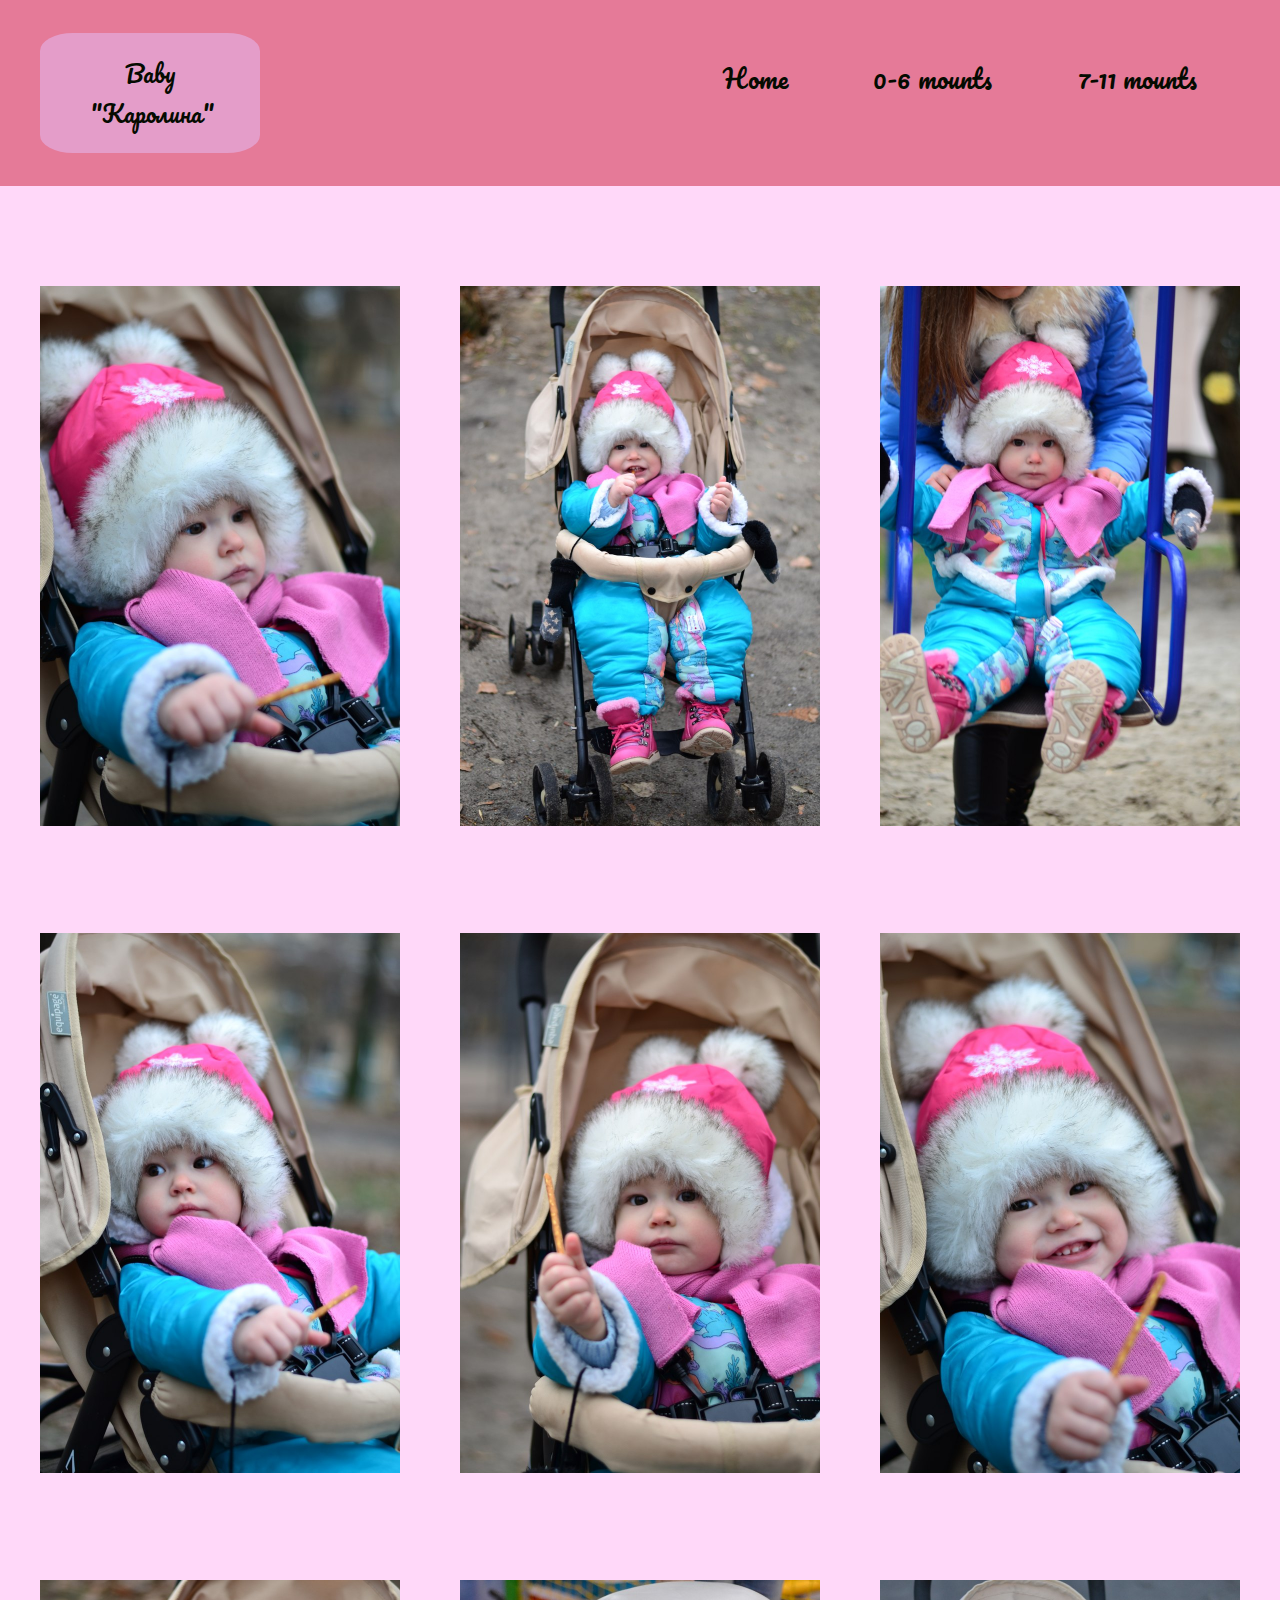
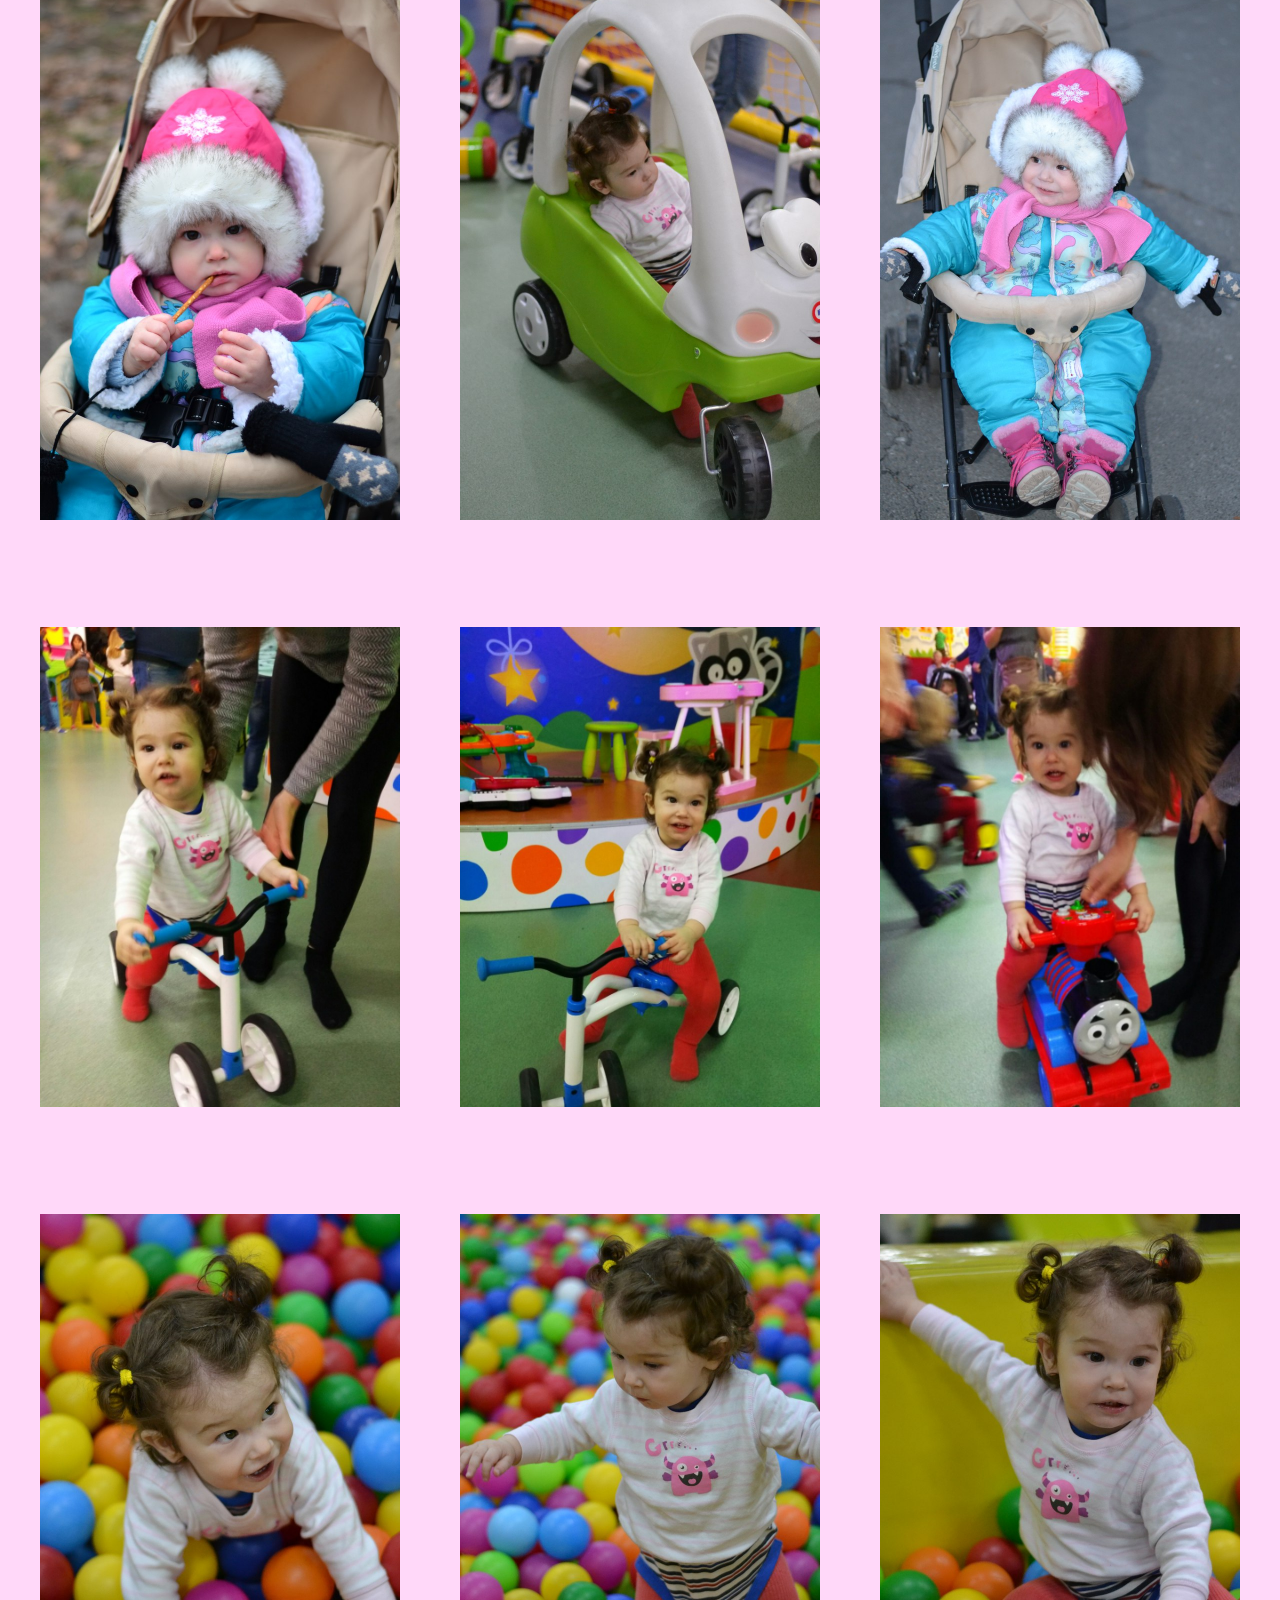
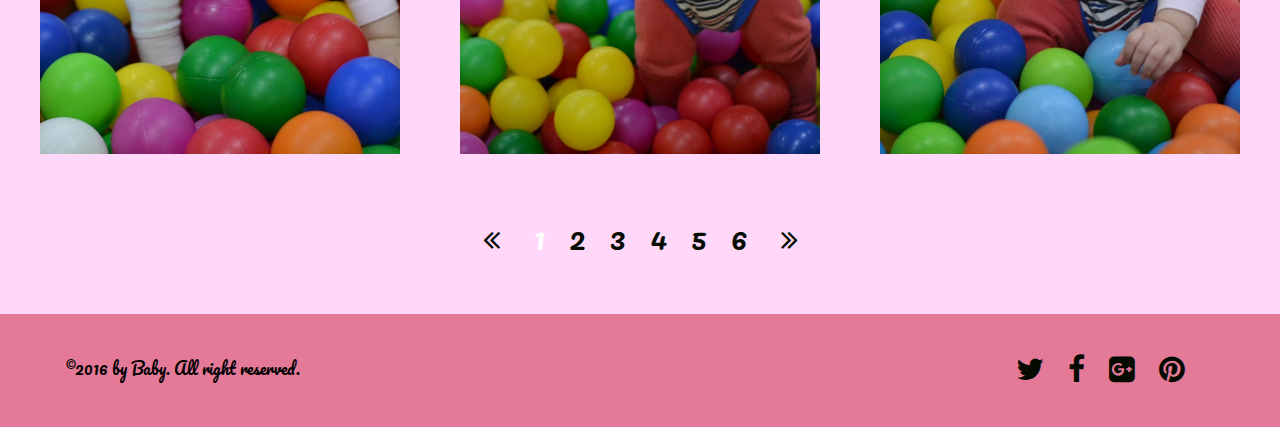
<file: 10mounts.html>
<!DOCTYPE html>
<html lang="en">
<head>
    <title>Malina</title>
    <meta charset="utf-8">
    <link href="https://fonts.googleapis.com/css?family=Molle:400i|Pacifico" rel="stylesheet">
    <link rel="stylesheet" type="text/css" href="css/font-awesome.min.css">
    <meta name="viewport" content="width=device-width, initial-scale=1.0">
    <link rel="stylesheet" href="css/styles.css" media="screen">
</head>

<body>
<header>
    <div class="container">
        <div class="logo">
            <p>Baby "Каролина"</p>
        </div>
        <nav class="menu">
            <ul>
                <li><a href="index.html">Home</a></li>

                <li><a href="6mounts.html">0-6 mounts</a></li>
                <li><a href="10mounts.html">7-11 mounts</a></li>

            </ul>
        </nav>
    </div>
</header>
<div class="container">
    <div class="container-mini">
        <div class="content">
            <div class="img"><img src="img/3.jpg"></div>
            <div class="img"><img src="img/2.jpg"></div>
            <div class="img"><img src="img/1.jpg"></div>
        </div>
        <div class="content">
            <div class="img"><img src="img/4.jpg"></div>
            <div class="img"><img src="img/7.jpg"></div>
            <div class="img"><img src="img/5.jpg"></div>
        </div>
        <div class="content">
            <div class="img"><img src="img/8.jpg"></div>
            <div class="img"><img src="img/15.jpg"></div>
            <div class="img"><img src="img/9.jpg"></div>
        </div>
        <div class="content">
            <div class="img"><img src="img/10.jpg"></div>
            <div class="img"><img src="img/11.jpg"></div>
            <div class="img"><img src="img/12.jpg"></div>
        </div>

        <div class="content">
            <div class="img"><img src="img/25.jpg"></div>
            <div class="img"><img src="img/26.jpg"></div>
            <div class="img"><img src="img/27.jpg"></div>
        </div>
    </div>

</div>
<div class="arrow">
    <a id="non-active"><i class="fa fa-angle-double-left" aria-hidden="true"></i></a>
    <a href="10mounts.html" id="active">1</a>
    <a href="index1.html">2</a>
    <a href="index2.html">3</a>
    <a href="index3.html">4</a>
    <a href="index4.html">5</a>
    <a href="index5.html">6</a>
    <a href="index1.html"><i class="fa fa-angle-double-right" aria-hidden="true"></i></a>
</div>
        <footer>
            <div class="container">
                <div class="logo-footer">
                    ©2016 by Baby. All right reserved.
                </div>
                <div class="social-networks">
                    <a href="#"><i class="fa fa-twitter" aria-hidden="true"></i></a>
                    <a href="#"><i class="fa fa-facebook" aria-hidden="true"></i></a>
                    <a href="#"><i class="fa fa-google-plus-square" aria-hidden="true"></i></a>
                    <a href="#"><i class="fa fa-pinterest" aria-hidden="true"></i></a>
                </div>
            </div>

        </footer>


</body>
</html>
</file>
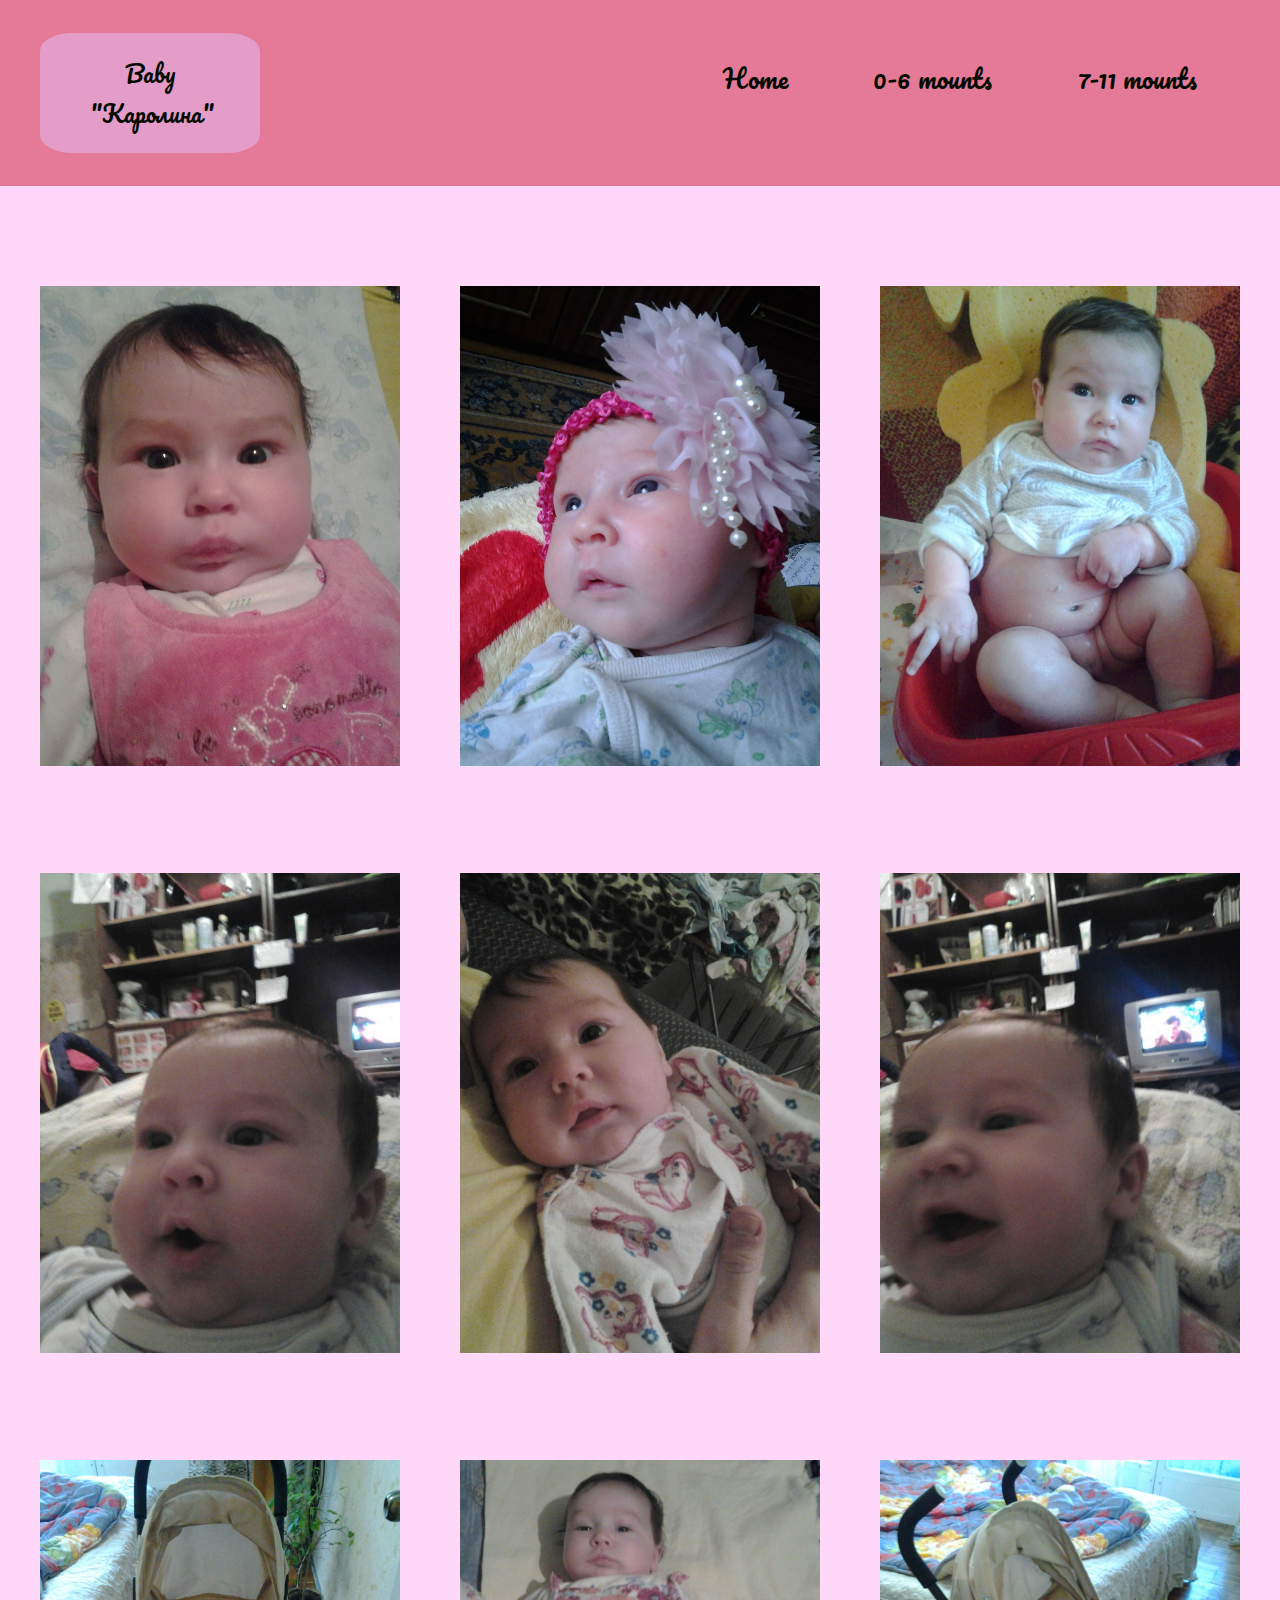
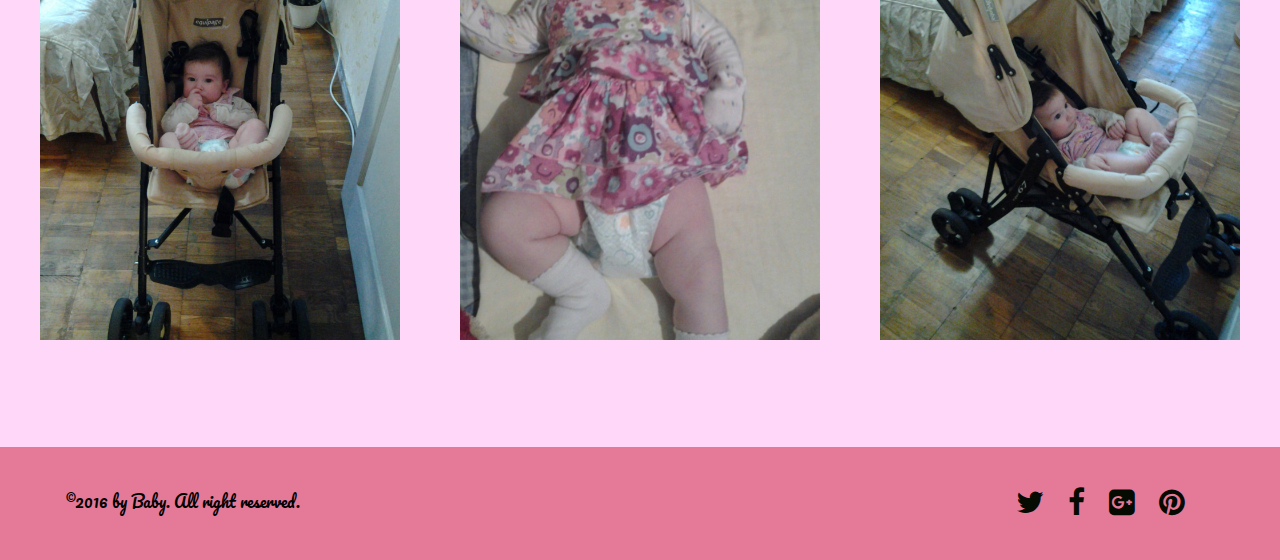
<file: 6mounts.html>
<!DOCTYPE html>
<html lang="en">
<head>
    <title>Malina</title>
    <meta charset="utf-8">
    <link href="https://fonts.googleapis.com/css?family=Molle:400i|Pacifico" rel="stylesheet">
    <link rel="stylesheet" type="text/css" href="css/font-awesome.min.css">
    <meta name="viewport" content="width=device-width, initial-scale=1.0">
    <link rel="stylesheet" href="css/styles.css" media="screen">
</head>

<body>
<header>
    <div class="container">
        <div class="logo">
            <p>Baby "Каролина"</p>
        </div>
        <nav class="menu">
            <ul>
                <li><a href="index.html">Home</a></li>

                <li><a href="6mounts.html">0-6 mounts</a></li>
                <li><a href="10mounts.html">7-11 mounts</a></li>

            </ul>
        </nav>
    </div>
</header>
<div class="container">
    <div class="container-mini">
        <div class="content">
            <div class="img"><img src="img/imageн.jpg"></div>
            <div class="img"><img src="img/image.jpg"></div>
            <div class="img"><img src="img/image%20(7).jpg"></div>
        </div>
        <div class="content">
            <div class="img"><img src="img/image%20(4).jpg"></div>
            <div class="img"><img src="img/image%20(2).jpg"></div>
            <div class="img"><img src="img/image%20(3).jpg"></div>
        </div>
        <div class="content">
            <div class="img"><img src="img/image%20(8).jpg"></div>
            <div class="img"><img src="img/image%20(5).jpg"></div>
            <div class="img"><img src="img/imagрe.jpg"></div>
        </div>

    </div>
</div>

<footer>
    <div class="container">
        <div class="logo-footer">
            ©2016 by Baby. All right reserved.
        </div>
        <div class="social-networks">
            <a href="#"><i class="fa fa-twitter" aria-hidden="true"></i></a>
            <a href="#"><i class="fa fa-facebook" aria-hidden="true"></i></a>
            <a href="#"><i class="fa fa-google-plus-square" aria-hidden="true"></i></a>
            <a href="#"><i class="fa fa-pinterest" aria-hidden="true"></i></a>
        </div>
    </div>

</footer>


</body>
</html>
</file>
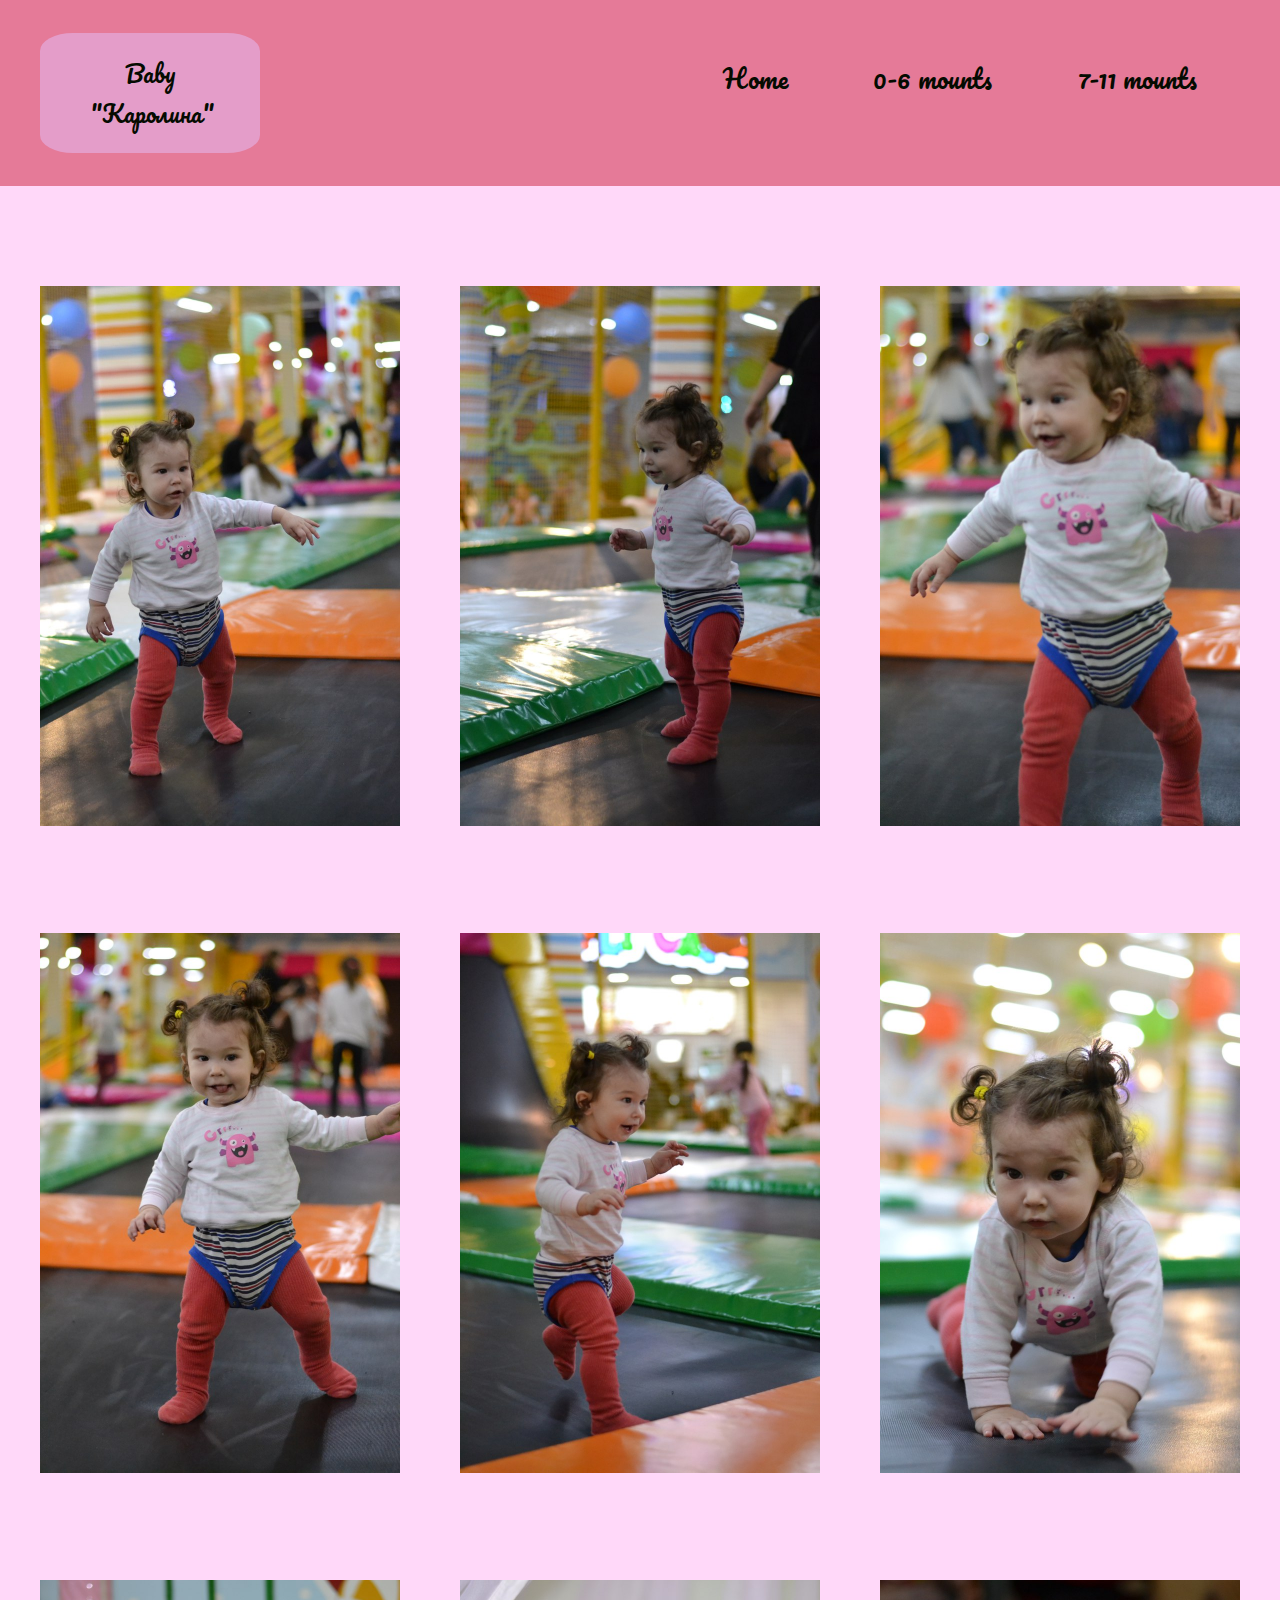
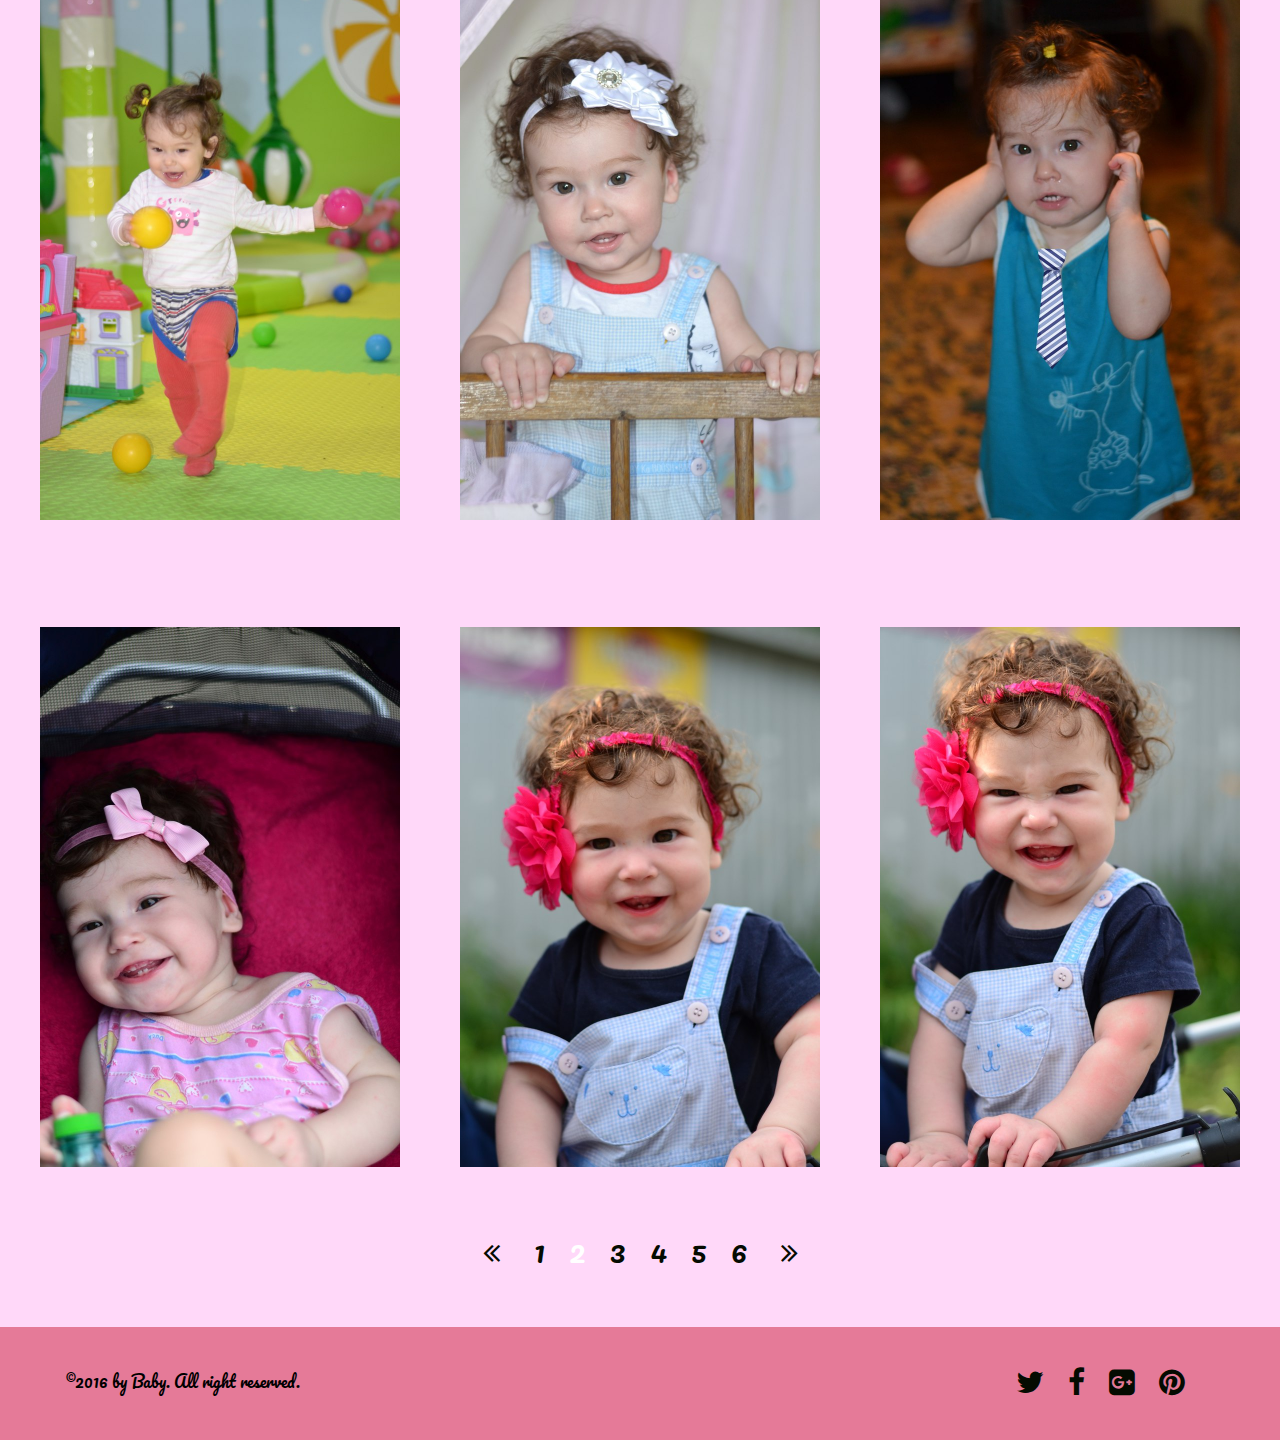
<file: index1.html>
<!DOCTYPE html>
<html lang="en">
<head>
    <title>Malina</title>
    <meta charset="utf-8">
    <link href="https://fonts.googleapis.com/css?family=Molle:400i|Pacifico" rel="stylesheet">
    <link rel="stylesheet" type="text/css" href="css/font-awesome.min.css">
    <meta name="viewport" content="width=device-width, initial-scale=1.0">
    <link rel="stylesheet" href="css/styles.css" media="screen">
</head>

<body>
<header>
    <div class="container">
        <div class="logo">
            <p>Baby "Каролина"</p>
        </div>
        <nav class="menu">
            <ul>
                <li><a href="index.html">Home</a></li>

                <li><a href="6mounts.html">0-6 mounts</a></li>
                <li><a href="10mounts.html">7-11 mounts</a></li>

            </ul>
        </nav>
    </div>
</header>
<div class="container">
    <div class="container-mini">
        <div class="content">
            <div class="img"><img src="img/28.jpg"></div>
            <div class="img"><img src="img/29.jpg"></div>
            <div class="img"><img src="img/30.jpg"></div>
        </div>
        <div class="content">
            <div class="img"><img src="img/31.jpg"></div>
            <div class="img"><img src="img/32.jpg"></div>
            <div class="img"><img src="img/34.jpg"></div>
        </div>

        <div class="content">
            <div class="img"><img src="img/36.jpg"></div>
            <div class="img"><img src="img/71.jpg"></div>
            <div class="img"><img src="img/40.jpg"></div>
        </div>
        <div class="content">
            <div class="img"><img src="img/72.jpg"></div>
            <div class="img"><img src="img/73.jpg"></div>
            <div class="img"><img src="img/74.jpg"></div>
        </div>
    </div>
</div>
<div class="arrow">
    <a href="10mounts.html"><i class="fa fa-angle-double-left" aria-hidden="true"></i></a>
    <a href="10mounts.html">1</a>
    <a href="index1.html" id="active">2</a>
    <a href="index2.html">3</a>
    <a href="index3.html">4</a>
    <a href="index4.html">5</a>
    <a href="index5.html">6</a>
    <a href="index2.html"><i class="fa fa-angle-double-right" aria-hidden="true"></i></a>
</div>

<footer>
    <div class="container">
        <div class="logo-footer">
            ©2016 by Baby. All right reserved.
        </div>
        <div class="social-networks">
            <a href="#"><i class="fa fa-twitter" aria-hidden="true"></i></a>
            <a href="#"><i class="fa fa-facebook" aria-hidden="true"></i></a>
            <a href="#"><i class="fa fa-google-plus-square" aria-hidden="true"></i></a>
            <a href="#"><i class="fa fa-pinterest" aria-hidden="true"></i></a>
        </div>
    </div>

</footer>


</body>
</html>
</file>
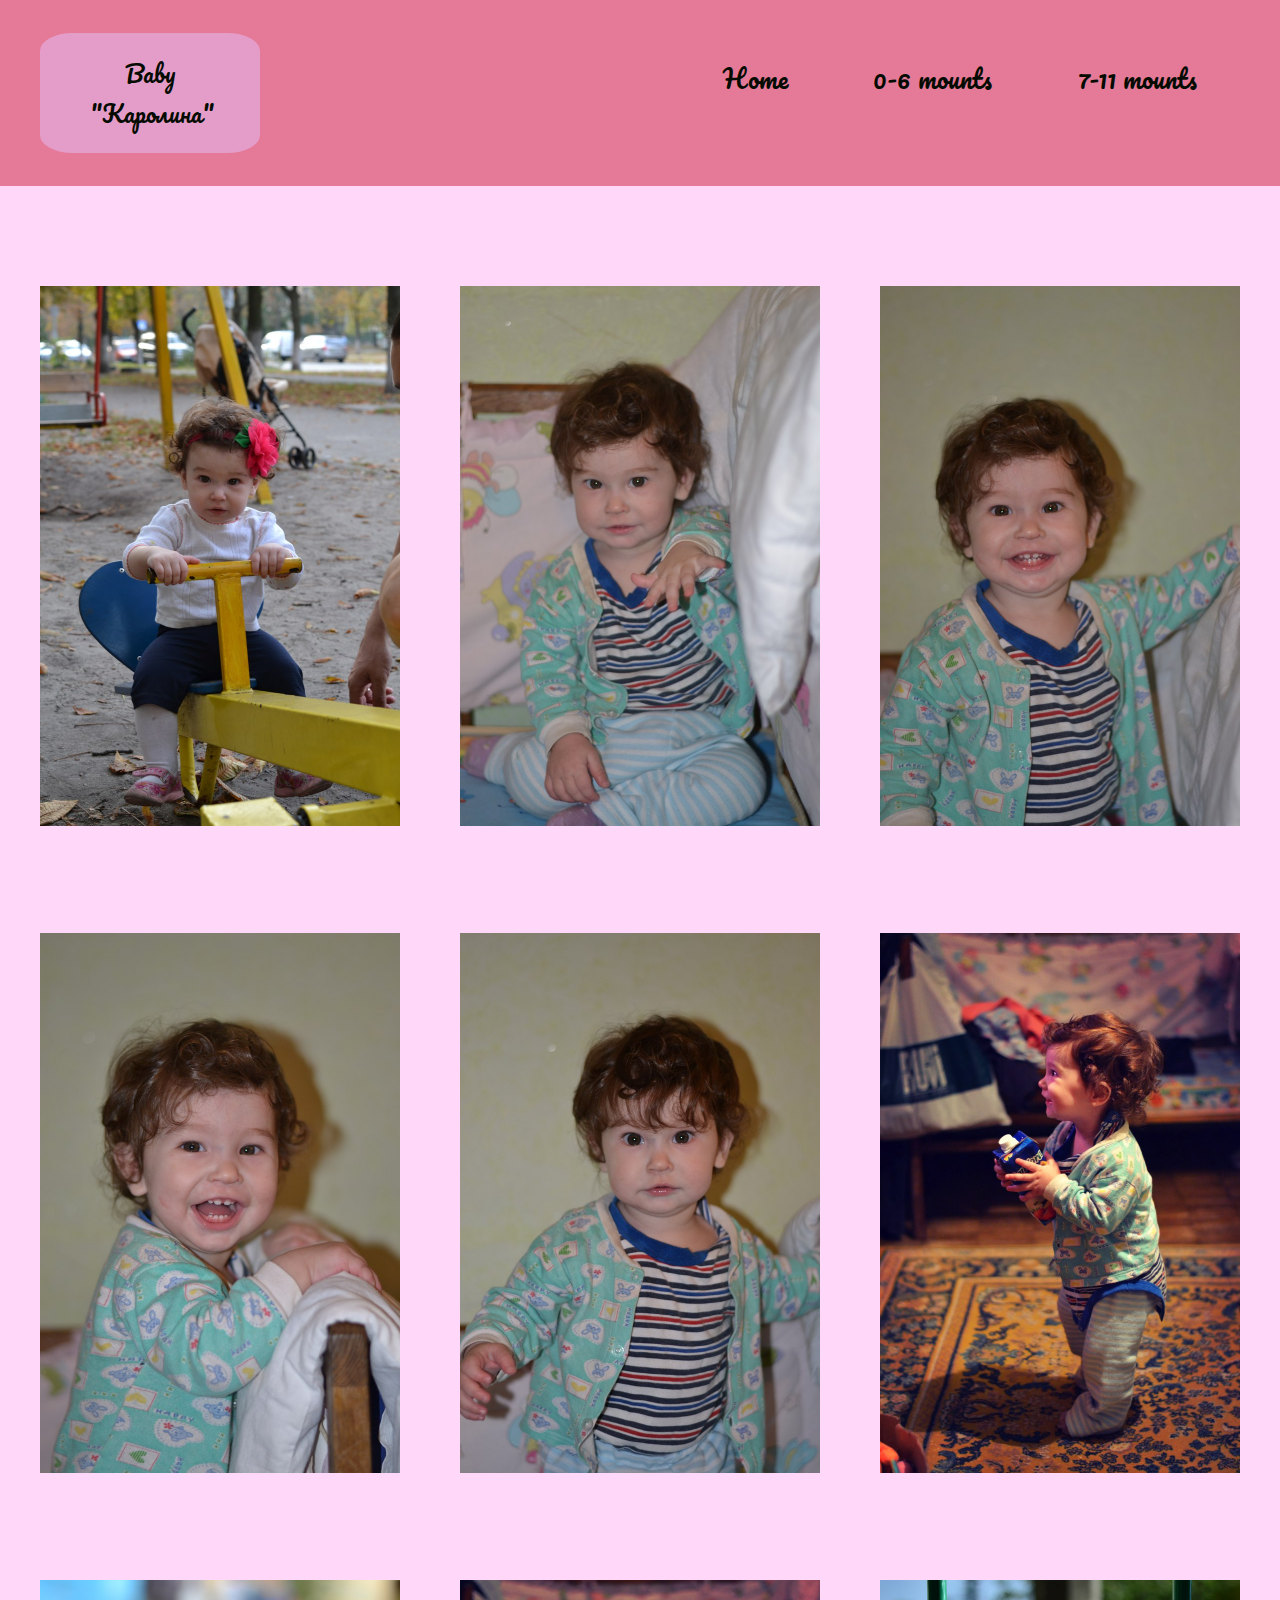
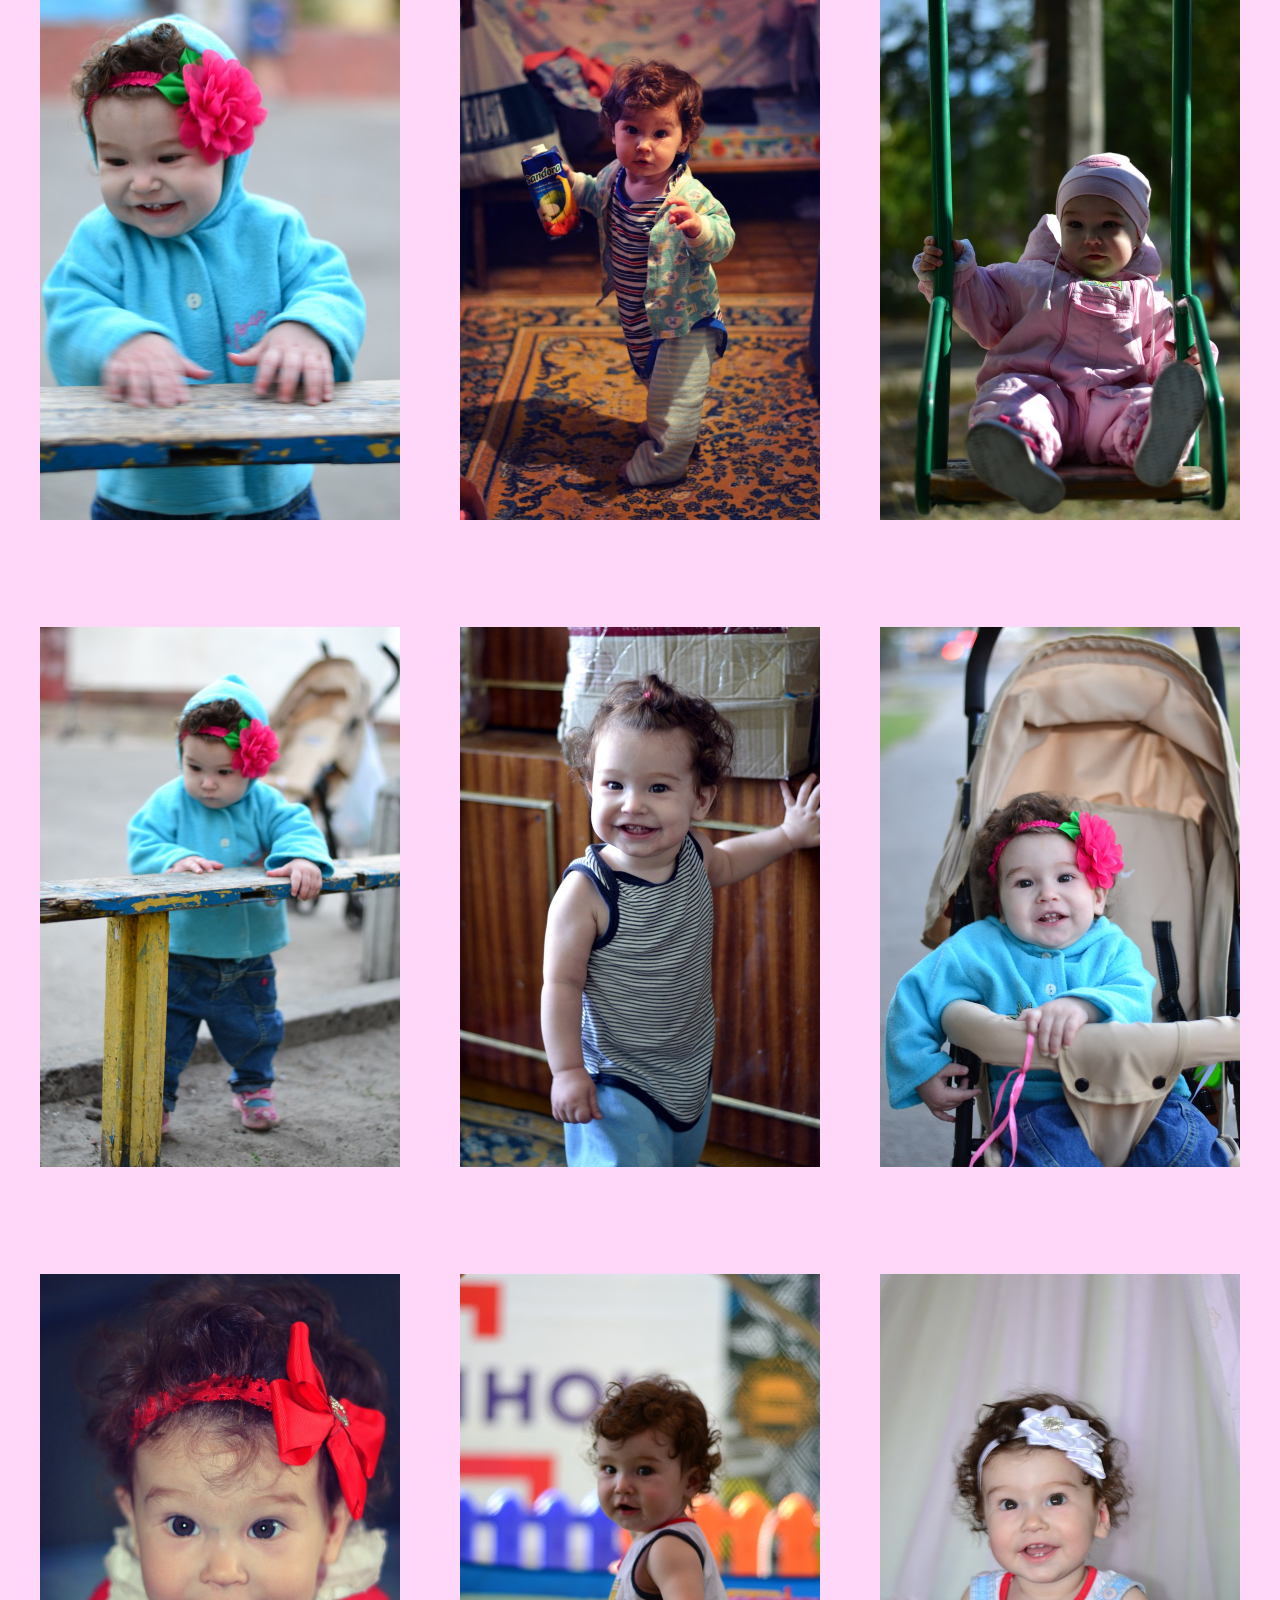
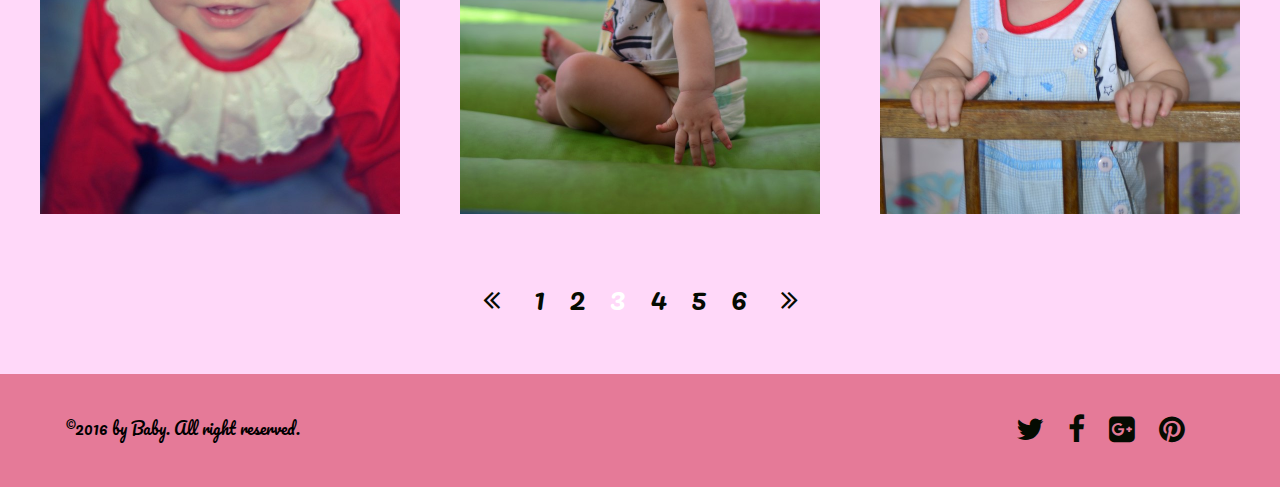
<file: index2.html>
<!DOCTYPE html>
<html lang="en">
<head>
    <title>Malina</title>
    <meta charset="utf-8">
    <link href="https://fonts.googleapis.com/css?family=Molle:400i|Pacifico" rel="stylesheet">
    <link rel="stylesheet" type="text/css" href="css/font-awesome.min.css">
    <meta name="viewport" content="width=device-width, initial-scale=1.0">
    <link rel="stylesheet" href="css/styles.css" media="screen">
</head>

<body>
<header>
    <div class="container">
        <div class="logo">
            <p>Baby "Каролина"</p>
        </div>
        <nav class="menu">
            <ul>
                <li><a href="index.html">Home</a></li>

                <li><a href="6mounts.html">0-6 mounts</a></li>
                <li><a href="10mounts.html">7-11 mounts</a></li>

            </ul>
        </nav>
    </div>
</header>
<div class="container">
    <div class="container-mini">
        <div class="content">
            <div class="img"><img src="img/46.jpg"></div>
            <div class="img"><img src="img/47.jpg"></div>
            <div class="img"><img src="img/48.jpg"></div>
        </div>
        <div class="content">
            <div class="img"><img src="img/49.jpg"></div>
            <div class="img"><img src="img/52.jpg"></div>
            <div class="img"><img src="img/55.jpg"></div>
        </div>
        <div class="content">
            <div class="img"><img src="img/59.jpg"></div>
            <div class="img"><img src="img/57.jpg"></div>
            <div class="img"><img src="img/58.jpg"></div>
        </div>
        <div class="content">
            <div class="img"><img src="img/60.jpg"></div>
            <div class="img"><img src="img/63.jpg"></div>
            <div class="img"><img src="img/62.jpg"></div>
        </div>
        <div class="content">
            <div class="img"><img src="img/64.jpg"></div>
            <div class="img"><img src="img/67.jpg"></div>
            <div class="img"><img src="img/69.jpg"></div>
        </div>
    </div>
</div>
<div class="arrow">
    <a href="index1.html"><i class="fa fa-angle-double-left" aria-hidden="true"></i></a>
    <a href="10mounts.html">1</a>
    <a href="index1.html">2</a>
    <a href="index2.html" id="active">3</a>
    <a href="index3.html">4</a>
    <a href="index4.html">5</a>
    <a href="index5.html">6</a>
    <a href="index3.html"><i class="fa fa-angle-double-right" aria-hidden="true"></i></a>
</div>

<footer>
    <div class="container">
        <div class="logo-footer">
            ©2016 by Baby. All right reserved.
        </div>
        <div class="social-networks">
            <a href="#"><i class="fa fa-twitter" aria-hidden="true"></i></a>
            <a href="#"><i class="fa fa-facebook" aria-hidden="true"></i></a>
            <a href="#"><i class="fa fa-google-plus-square" aria-hidden="true"></i></a>
            <a href="#"><i class="fa fa-pinterest" aria-hidden="true"></i></a>
        </div>
    </div>

</footer>


</body>
</html>
</file>
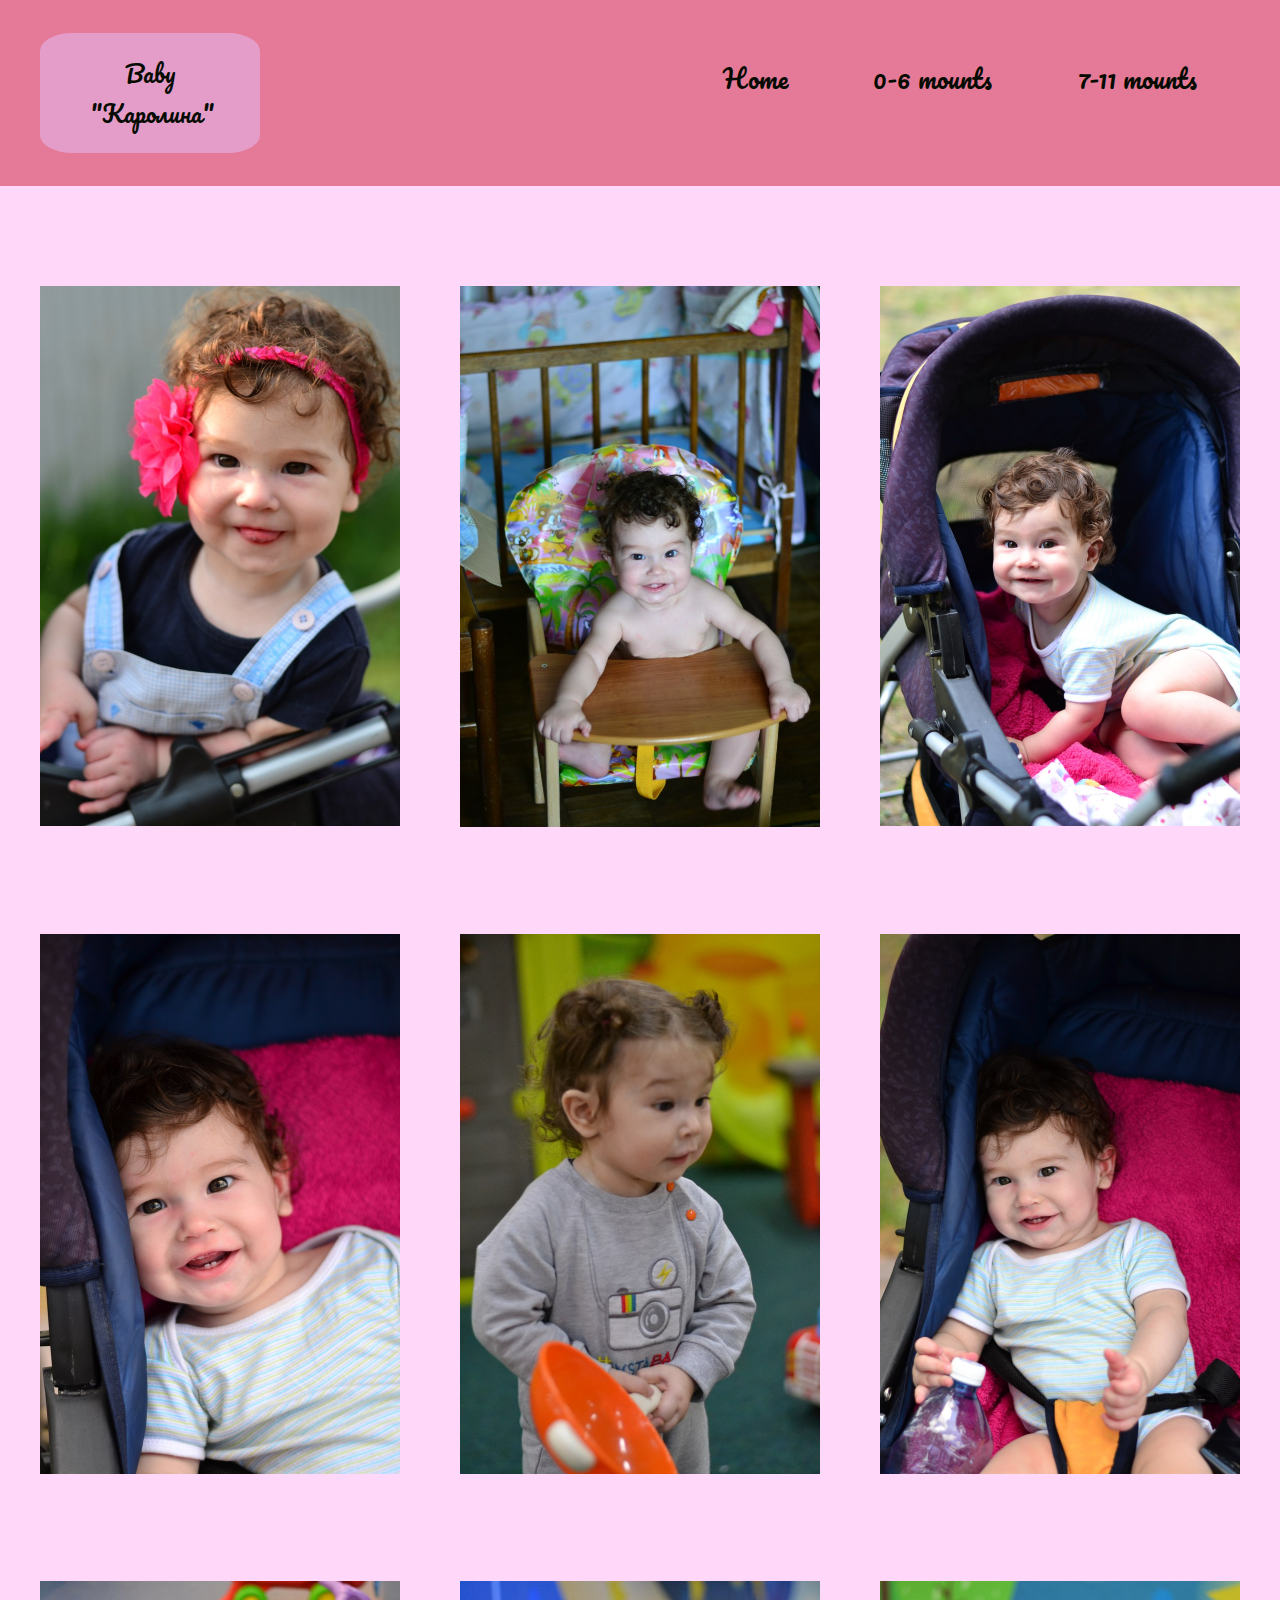
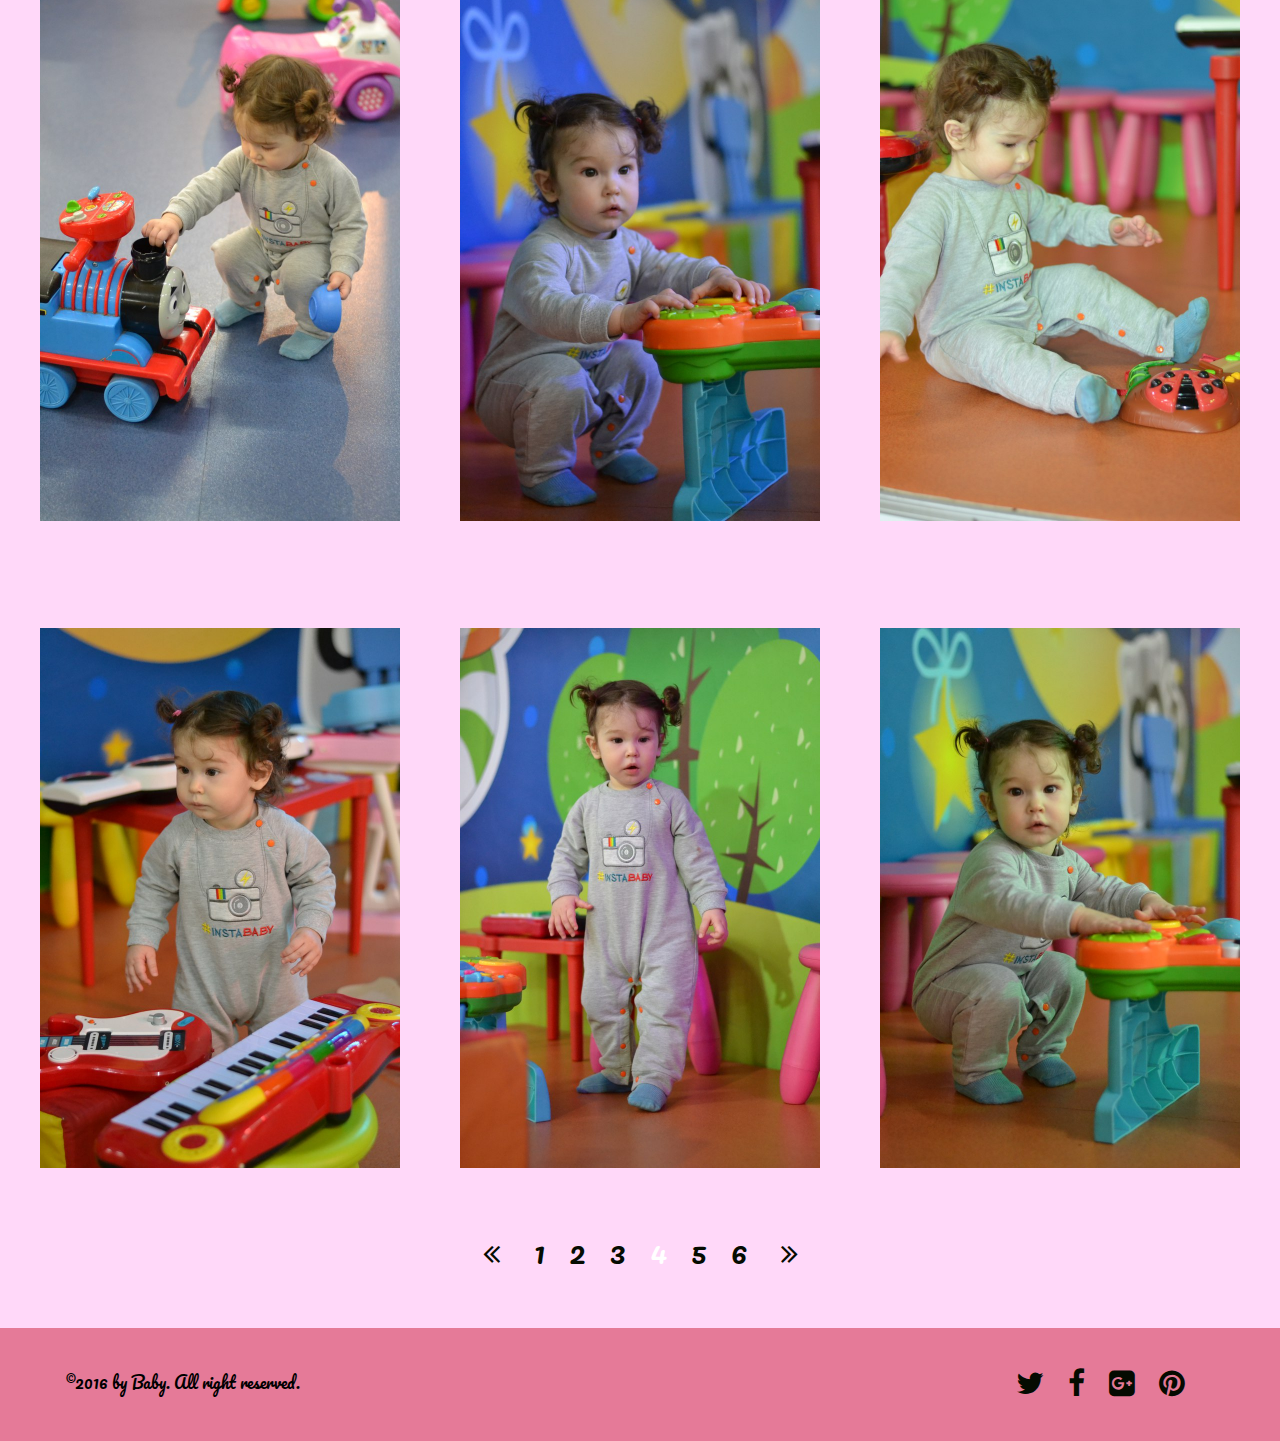
<file: index3.html>
<!DOCTYPE html>
<html lang="en">
<head>
    <title>Malina</title>
    <meta charset="utf-8">
    <link href="https://fonts.googleapis.com/css?family=Molle:400i|Pacifico" rel="stylesheet">
    <link rel="stylesheet" type="text/css" href="css/font-awesome.min.css">
    <meta name="viewport" content="width=device-width, initial-scale=1.0">
    <link rel="stylesheet" href="css/styles.css" media="screen">
</head>

<body>
<header>
    <div class="container">
        <div class="logo">
            <p>Baby "Каролина"</p>
        </div>
        <nav class="menu">
            <ul>
                <li><a href="index.html">Home</a></li>

                <li><a href="6mounts.html">0-6 mounts</a></li>
                <li><a href="10mounts.html">7-11 mounts</a></li>

            </ul>
        </nav>
    </div>
</header>
<div class="container">
    <div class="container-mini">

        <div class="content">
            <div class="img"><img src="img/75.jpg"></div>
            <div class="img"><img src="img/76.jpg"></div>
            <div class="img"><img src="img/77.jpg"></div>
        </div>
        <div class="content">
            <div class="img"><img src="img/78.jpg"></div>
            <div class="img"><img src="img/80.jpg"></div>
            <div class="img"><img src="img/79.jpg"></div>
        </div>
        <div class="content">
            <div class="img"><img src="img/81.jpg"></div>
            <div class="img"><img src="img/84.jpg"></div>
            <div class="img"><img src="img/83.jpg"></div>
        </div>
        <div class="content">
            <div class="img"><img src="img/88.jpg"></div>
            <div class="img"><img src="img/86.jpg"></div>
            <div class="img"><img src="img/87.jpg"></div>
        </div>
    </div>
</div>
<div class="arrow">
    <a href="index2.html"><i class="fa fa-angle-double-left" aria-hidden="true"></i></a>
    <a href="10mounts.html">1</a>
    <a href="index1.html">2</a>
    <a href="index2.html">3</a>
    <a href="index3.html" id="active">4</a>
    <a href="index4.html">5</a>
    <a href="index5.html">6</a>
    <a href="index4.html"><i class="fa fa-angle-double-right" aria-hidden="true"></i></a>
</div>

<footer>
    <div class="container">
        <div class="logo-footer">
            ©2016 by Baby. All right reserved.
        </div>
        <div class="social-networks">
            <a href="#"><i class="fa fa-twitter" aria-hidden="true"></i></a>
            <a href="#"><i class="fa fa-facebook" aria-hidden="true"></i></a>
            <a href="#"><i class="fa fa-google-plus-square" aria-hidden="true"></i></a>
            <a href="#"><i class="fa fa-pinterest" aria-hidden="true"></i></a>
        </div>
    </div>

</footer>


</body>
</html>
</file>
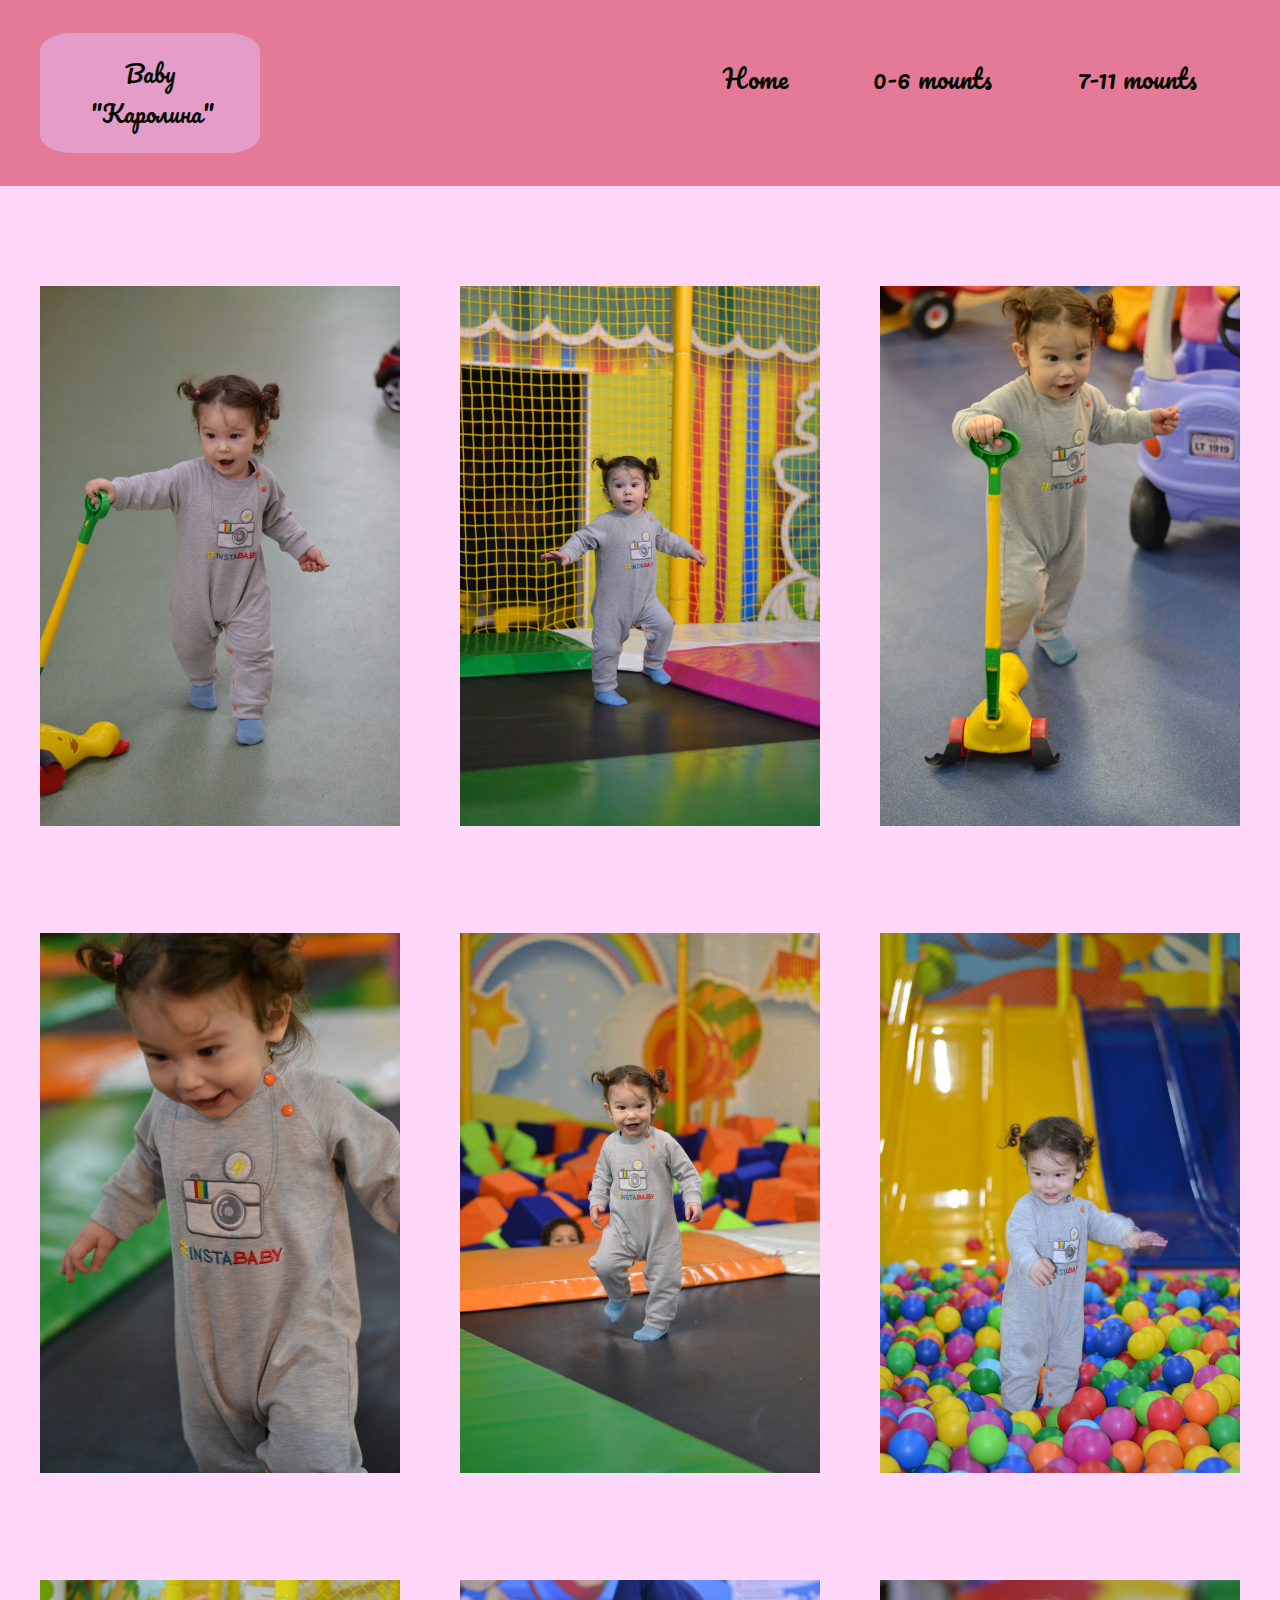
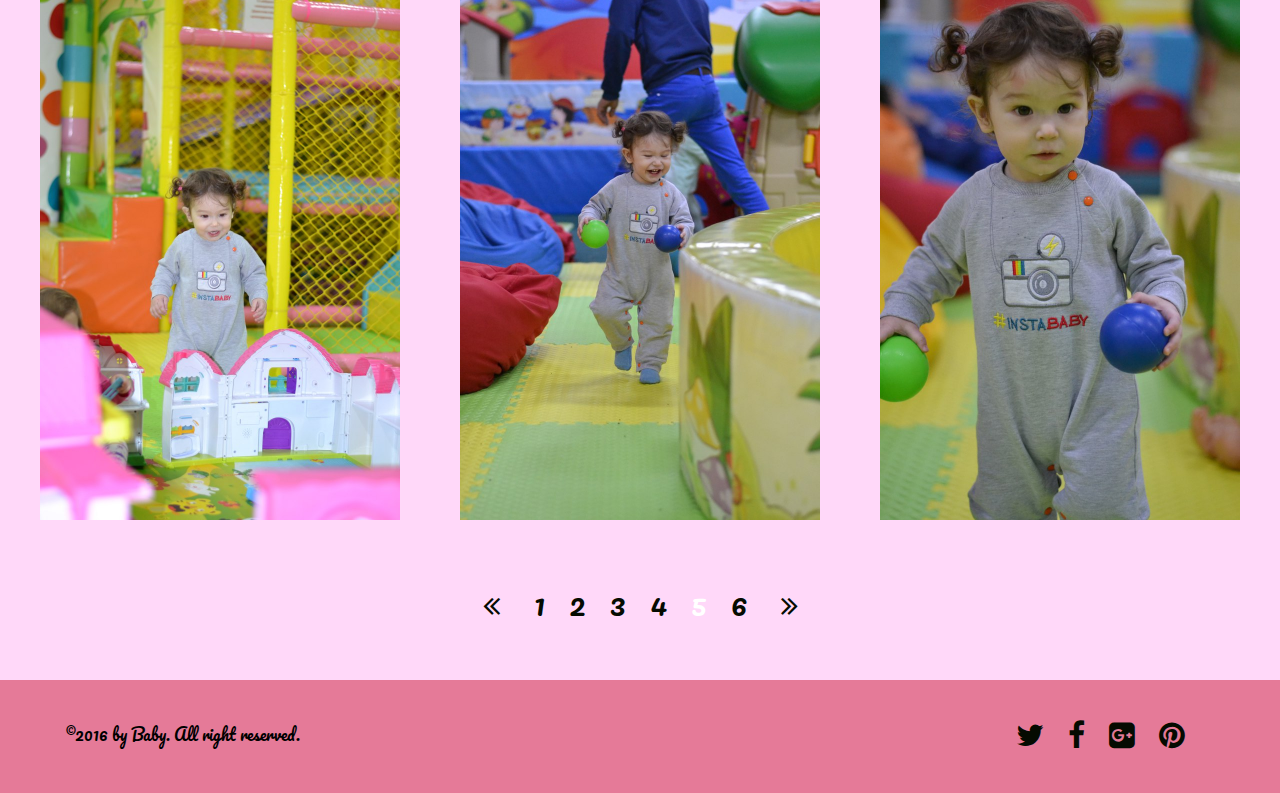
<file: index4.html>
<!DOCTYPE html>
<html lang="en">
<head>
    <title>Malina</title>
    <meta charset="utf-8">
    <link href="https://fonts.googleapis.com/css?family=Molle:400i|Pacifico" rel="stylesheet">
    <link rel="stylesheet" type="text/css" href="css/font-awesome.min.css">
    <meta name="viewport" content="width=device-width, initial-scale=1.0">
    <link rel="stylesheet" href="css/styles.css" media="screen">
</head>

<body>
<header>
    <div class="container">
        <div class="logo">
            <p>Baby "Каролина"</p>
        </div>
        <nav class="menu">
            <ul>
                <li><a href="index.html">Home</a></li>

                <li><a href="6mounts.html">0-6 mounts</a></li>
                <li><a href="10mounts.html">7-11 mounts</a></li>

            </ul>
        </nav>
    </div>
</header>
<div class="container">
    <div class="container-mini">
        <div class="content">
            <div class="img"><img src="img/89.jpg"></div>
            <div class="img"><img src="img/91.jpg"></div>
            <div class="img"><img src="img/90.jpg"></div>
        </div>
        <div class="content">
            <div class="img"><img src="img/92.jpg"></div>
            <div class="img"><img src="img/93.jpg"></div>
            <div class="img"><img src="img/94.jpg"></div>
        </div>
        <div class="content">
            <div class="img"><img src="img/95.jpg"></div>
            <div class="img"><img src="img/96.jpg"></div>
            <div class="img"><img src="img/97.jpg"></div>
        </div>


    </div>
</div>
<div class="arrow">
    <a href="index3.html"><i class="fa fa-angle-double-left" aria-hidden="true"></i></a>
    <a href="10mounts.html">1</a>
    <a href="index1.html">2</a>
    <a href="index2.html">3</a>
    <a href="index3.html">4</a>
    <a href="index4.html" id="active">5</a>
    <a href="index5.html">6</a>
    <a href="index5.html"><i class="fa fa-angle-double-right" aria-hidden="true"></i></a>
</div>

<footer>
    <div class="container">
        <div class="logo-footer">
            ©2016 by Baby. All right reserved.
        </div>
        <div class="social-networks">
            <a href="#"><i class="fa fa-twitter" aria-hidden="true"></i></a>
            <a href="#"><i class="fa fa-facebook" aria-hidden="true"></i></a>
            <a href="#"><i class="fa fa-google-plus-square" aria-hidden="true"></i></a>
            <a href="#"><i class="fa fa-pinterest" aria-hidden="true"></i></a>
        </div>
    </div>

</footer>


</body>
</html>
</file>
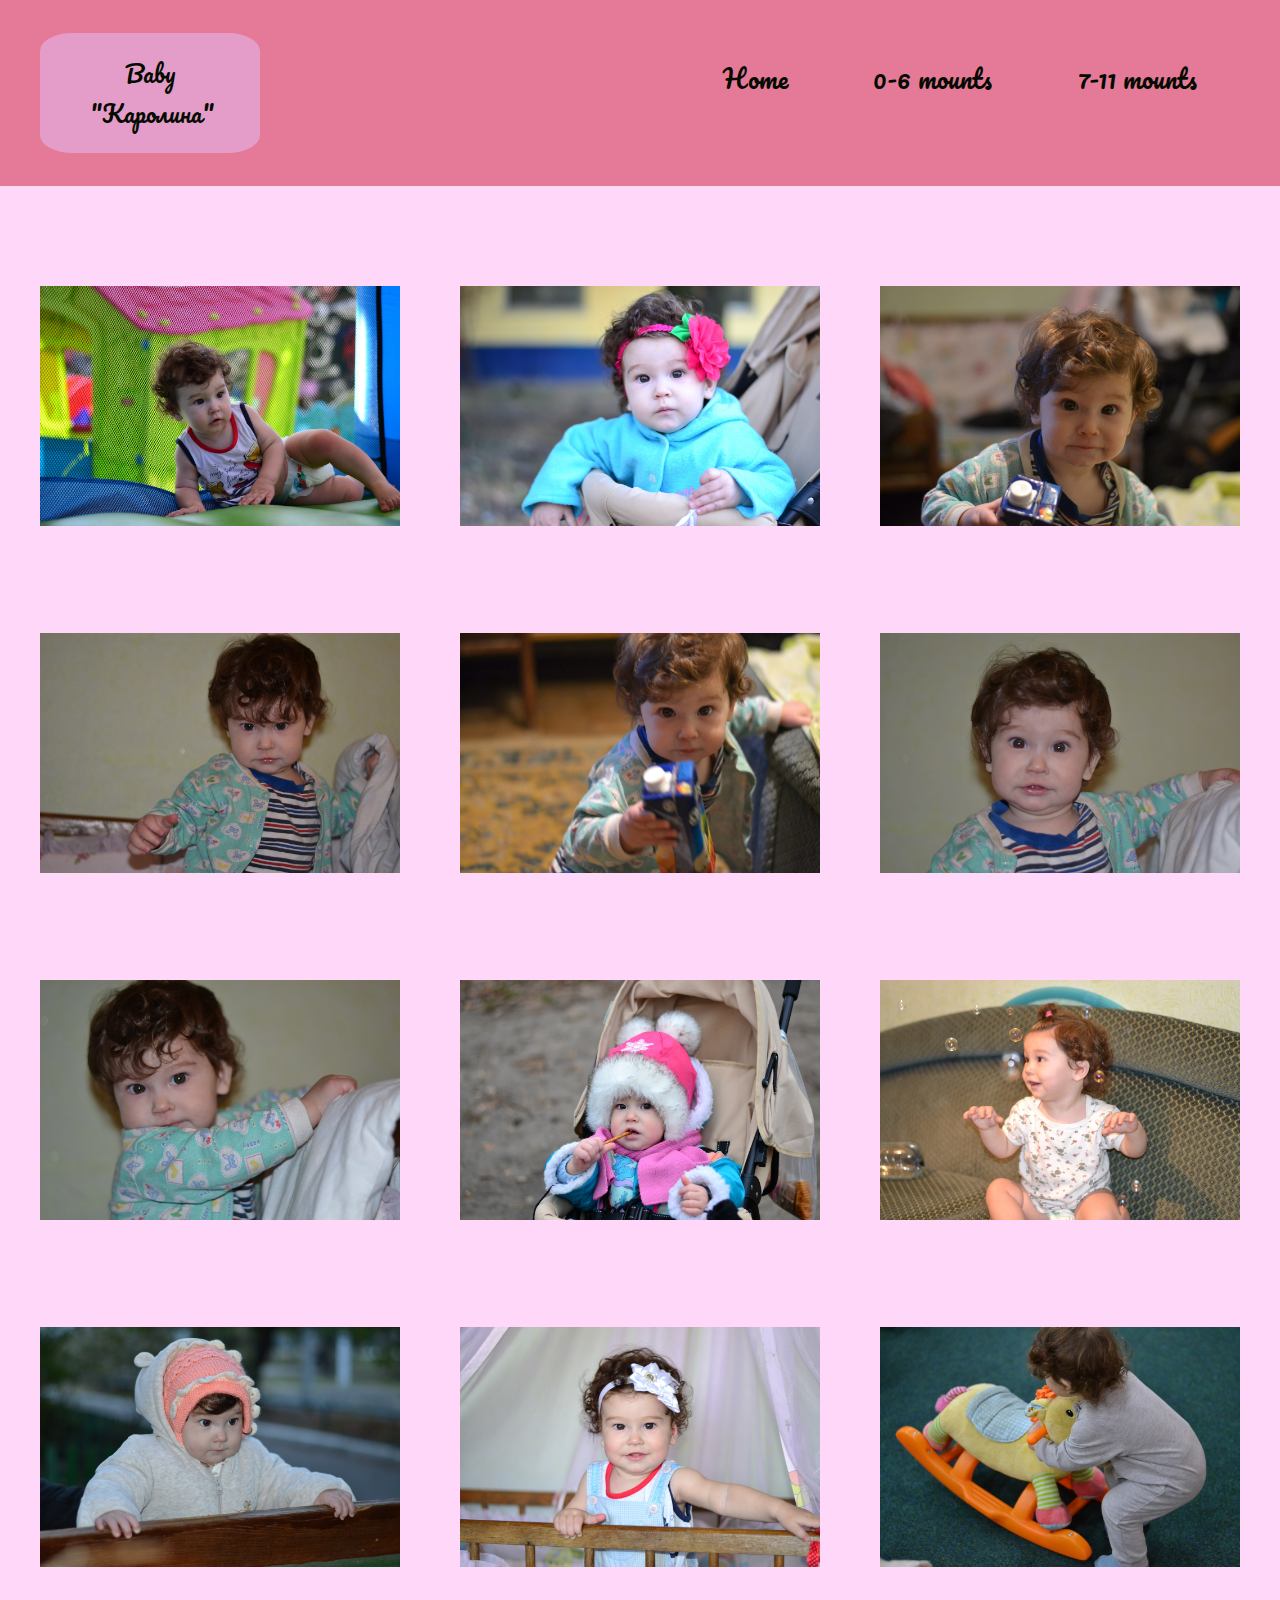
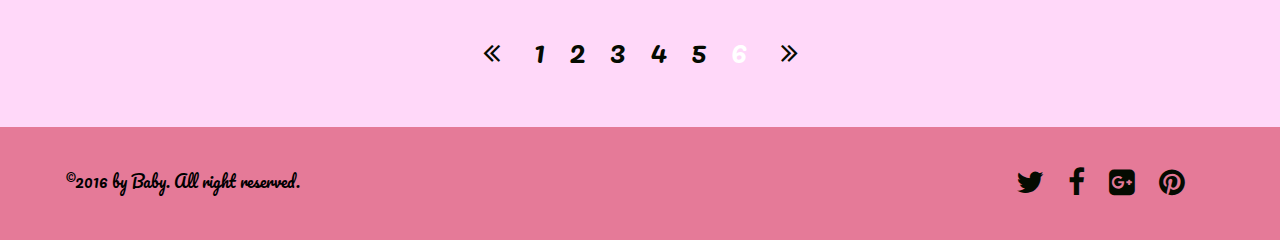
<file: index5.html>
<!DOCTYPE html>
<html lang="en">
<head>
    <title>Malina</title>
    <meta charset="utf-8">
    <link href="https://fonts.googleapis.com/css?family=Molle:400i|Pacifico" rel="stylesheet">
    <link rel="stylesheet" type="text/css" href="css/font-awesome.min.css">
    <meta name="viewport" content="width=device-width, initial-scale=1.0">
    <link rel="stylesheet" href="css/styles.css" media="screen">
</head>

<body>
<header>
    <div class="container">
        <div class="logo">
            <p>Baby "Каролина"</p>
        </div>
        <nav class="menu">
            <ul>
                <li><a href="index.html">Home</a></li>

                <li><a href="6mounts.html">0-6 mounts</a></li>
                <li><a href="10mounts.html">7-11 mounts</a></li>

            </ul>
        </nav>
    </div>
</header>
<div class="container">
    <div class="container-mini">

        <div class="content">
            <div class="img"><img src="img/65.jpg"></div>
            <div class="img"><img src="img/61.jpg"></div>
            <div class="img"><img src="img/56.jpg"></div>
        </div>
        <div class="content">
            <div class="img"><img src="img/53.jpg"></div>
            <div class="img"><img src="img/54.jpg"></div>
            <div class="img"><img src="img/50.jpg"></div>
        </div>
        <div class="content">
            <div class="img"><img src="img/51.jpg"></div>
            <div class="img"><img src="img/6.jpg"></div>
            <div class="img"><img src="img/38.jpg"></div>
        </div>
        <div class="content">
            <div class="img"><img src="img/45.jpg"></div>
            <div class="img"><img src="img/70.jpg"></div>
            <div class="img"><img src="img/82.jpg"></div>
        </div>

    </div>
</div>
<div class="arrow">
    <a href="index4.html"><i class="fa fa-angle-double-left" aria-hidden="true"></i></a>
    <a href="10mounts.html">1</a>
    <a href="index1.html">2</a>
    <a href="index2.html">3</a>
    <a href="index3.html">4</a>
    <a href="index4.html">5</a>
    <a href="index5.html" id="active">6</a>
    <a id="non-active"><i class="fa fa-angle-double-right" aria-hidden="true"></i></a>
</div>

<footer>
    <div class="container">
        <div class="logo-footer">
            ©2016 by Baby. All right reserved.
        </div>
        <div class="social-networks">
            <a href="#"><i class="fa fa-twitter" aria-hidden="true"></i></a>
            <a href="#"><i class="fa fa-facebook" aria-hidden="true"></i></a>
            <a href="#"><i class="fa fa-google-plus-square" aria-hidden="true"></i></a>
            <a href="#"><i class="fa fa-pinterest" aria-hidden="true"></i></a>
        </div>
    </div>

</footer>


</body>
</html>
</file>
<file: css/styles.css>
body {
    background-color: #ffd8f9;
    margin: 0 auto;
    font-family: 'Pacifico', cursive;
}
.container {
    max-width: 1200px;
    margin: 0 auto;

}
header{
    margin-bottom: 50px;
    padding-top: 10px;
    padding-bottom: 10px;

}
header,
footer {
    background-color: #e57a98;


}
.container,
.menu ul {
    display: flex;


}
.logo {
    flex: 1 0 250px;
}
.logo p {
    background-color: #e49dc9;
    border-radius: 15%;
    width: 120px;
    color: #050b01;
    padding: 20px 50px;
    font-size: 23px;
    text-align: center;
}
.menu {
    flex: 1 0 250px;
    padding-top: 30px;


}
.menu ul {
    justify-content: space-around;
}
.menu li {
text-align: center;
    list-style-type: none;

}
.menu li a{
    text-decoration: none;
    font-size: 25px;
    color: #050b01;
}
.menu li a:hover {
    color: white;
}
.content{
    padding-top: 50px;
    padding-bottom: 50px;
}

.main  {
    background:url("../img/content.jpg") 50%;
    height:900px;
    width: 80%;
    margin: 0 auto;

}
.one-foto{
    position: relative;
   top:51%;
   text-align: center;

}
.one-foto img{
    width: 410px;
}

footer{
    padding-top: 40px;
    padding-bottom: 40px;
    margin-top: 50px;
    padding-left: 50px;
    box-sizing: border-box;
}
.logo-footer{
    flex: 1 0 250px;
}

.social-networks{
padding-right: 80px;
text-align: right;
    flex: 1 0 250px;
}
.social-networks i{
    padding-left: 20px;
    font-size: 30px;
    color: #050b01;


}
/*6mounts*/
.container-mini{
    display: flex;
    flex-flow:wrap;
}
.content{
    display: flex;
    justify-content: space-between;

}
.img{

    width: 30%;
}
.img img{
    width: 100%;
}
.arrow {
text-align: center;
}
.arrow a i{
    padding-left: 10px;
    padding-right: 10px;


}
.arrow  a{
    color: #050b01;
    text-decoration: none;
    padding-right: 10px;
    padding-left: 10px;
    font-size:30px;

}
.arrow a:hover{
    color: #ffffff;
}

#active {
    color: #ffffff;
}

#non-active:hover {
    color: #050b01;
}


@media screen and (max-width: 480px) {
    .container{
        flex-flow: wrap;
        justify-content: center;
    }
    .logo,
    .menu,
    .logo-footer,
    .social-networks {
        display: flex;
        flex: 1 1 250px;
        justify-content: space-around;
    }
    .social-networks{
        padding: 0;
        flex: 0 1 250px;

    }
    .social-networks i{
        padding: 0;


    }
    .one-foto img{
        width: 100%;
    }

    .menu ul {
        display: block;
    }
    .social-networks,
    .logo-footer{
        padding-right: 0;

    }
    footer {
        padding: 0;
    }

}
@media screen and (min-width: 481px) and (max-width: 800px) {
    .container{
        flex-flow: wrap;
        justify-content: center;
    }
    .logo,
    .menu,
    .logo-footer,
    .social-networks {
        display: flex;
        flex: 1 1 450px;
        justify-content: space-around;
    }
    .social-networks{
        padding: 0;
        flex: 0 1 350px;

    }
    .social-networks i {
        padding: 0;
    }
    .menu ul {
        display: block;
    }
    .main{
        min-width: 410px;
    }
footer {
    padding: 0;
}

}
@media screen and (min-width: 801px){
    .container{
        flex-flow: nowrap;
    }
}
</file>
